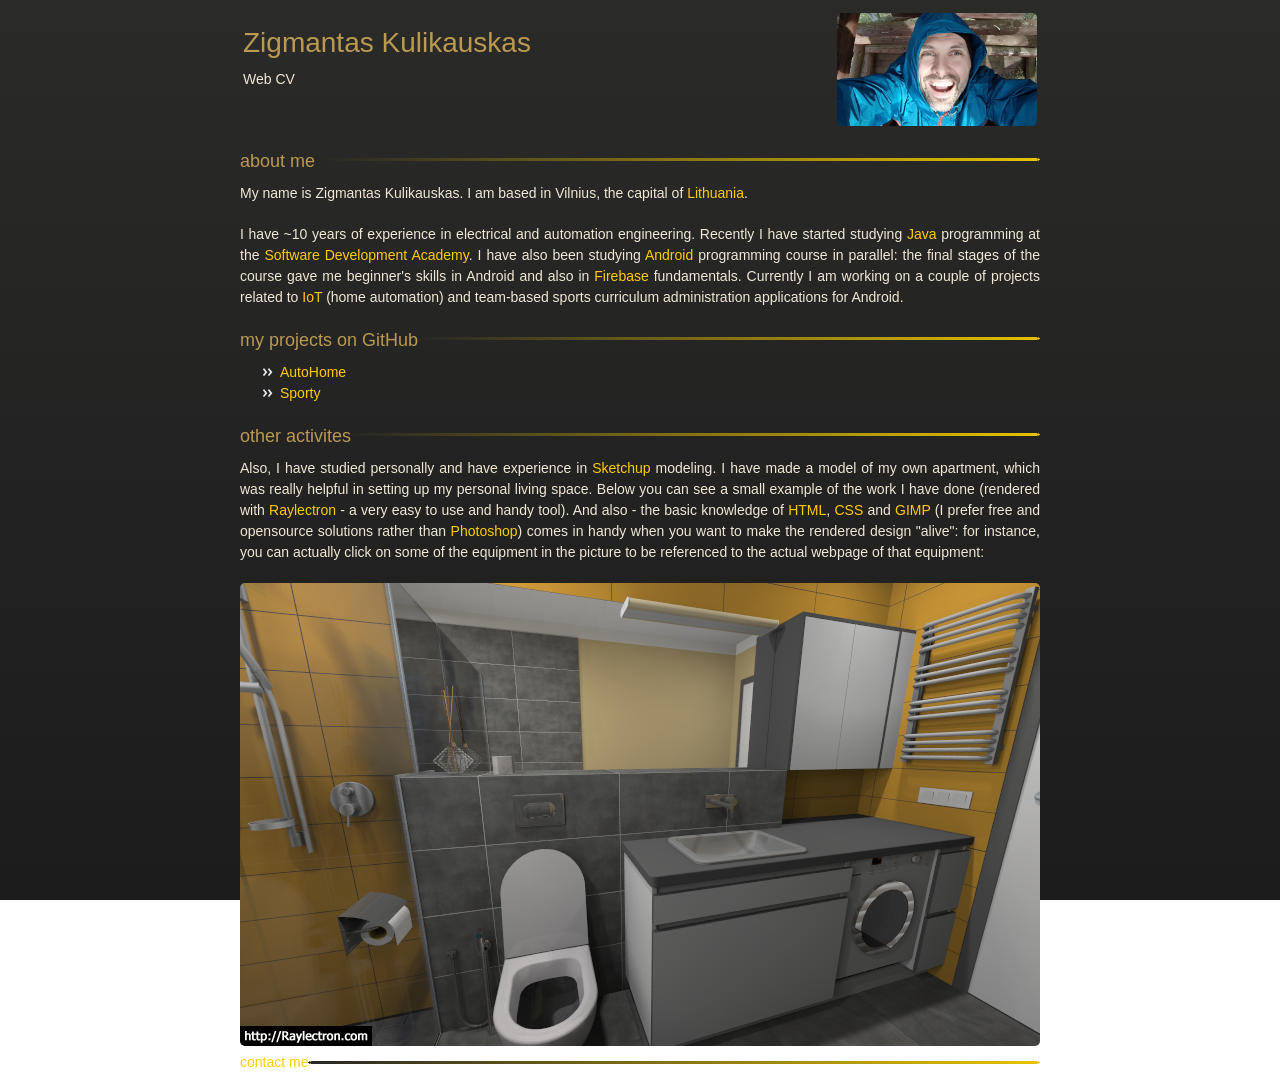
<file: index.html>
<!DOCTYPE html>
<html lang="en">
    <head>
        <link rel="stylesheet" type="text/css" href="assets/css/style.css">
        <meta charset="UTF-8">
        <title>Zigmantas Kulikauskas Web CV</title>
    </head>
    <body>
        <table style="width:100%">
            <tr>
                <td><h1>Zigmantas Kulikauskas</h1>
                    <p>Web CV</p></td>
                <td><img style="float: right" src="assets/img/profile_photo.jpg" width="200" height="auto" alt=""/></td>
            </tr>
        </table>

        <div class="chapter">
            <h3>about me</h3>
            <div><img src="assets/img/divider_r2l_start.png" alt=""></div>
            <div class="div2"><img src="assets/img/divider_r2l.png" width="100%" height="3" alt=""></div>
            <div><img src="assets/img/divider_r2l_end.png" alt=""></div>
        </div>

        <p>My name is <strong>Zigmantas Kulikauskas</strong>. I am based in Vilnius, the capital of <a
                href="https://www.lithuania.travel/en/">Lithuania</a>.</p>

        <p>I have ~10 years of experience in electrical and automation engineering.

            Recently I have started studying <a href="https://www.w3schools.com/java/java_getstarted.asp">Java</a>
            programming at the <a href="https://sdacademy.lt/">Software Development Academy</a>.

            I have also been studying <a href="https://developer.android.com/">Android</a> programming course in
            parallel: the final stages of the course gave me beginner's skills in Android and also in <a
                    href="https://firebase.google.com">Firebase</a> fundamentals.

            Currently I am working on a couple of projects related to <a
                    href="https://en.wikipedia.org/wiki/Internet_of_things">IoT</a> (home automation) and team-based
            sports curriculum administration applications for Android.</p>

        <div class="chapter">
            <h3>my projects on GitHub</h3>
            <div><img src="assets/img/divider_r2l_start.png" alt=""></div>
            <div class="div2"><img src="assets/img/divider_r2l.png" width="100%" height="3" alt=""></div>
            <div><img src="assets/img/divider_r2l_end.png" alt=""></div>
        </div>

        <ul>
            <li><a href="https://github.com/lemontini/AutoHome">AutoHome</a></li>
            <li><a href="https://github.com/lemontini/Sporty">Sporty</a></li>
        </ul>

        <div class="chapter">
            <h3>other activites</h3>
            <div><img src="assets/img/divider_r2l_start.png" alt=""></div>
            <div class="div2"><img src="assets/img/divider_r2l.png" width="100%" height="3" alt=""></div>
            <div><img src="assets/img/divider_r2l_end.png" alt=""></div>
        </div>

        <p>Also, I have studied personally and have experience in <a href="https://www.sketchup.com/">Sketchup</a>
            modeling. I have made a model of my own apartment, which was really helpful in setting up my personal living
            space. Below you can see a small example of the work I have done (rendered with <a
                    href="http://raylectron.com/webver2">Raylectron</a>
            - a very easy to use and handy tool). And also - the basic knowledge of <a
                    href="https://www.w3schools.com/html">HTML</a>,
            <a href="http://www.w3schools.com/css">CSS</a> and <a href="http:///www.gimp.org">GIMP</a> (I prefer free
            and opensource solutions rather than <a href="https://www.adobe.com/products/photoshop.html">Photoshop</a>)
            comes in handy when you want to make the rendered design "alive": for instance, you can actually click on
            some of the
            equipment in the picture to be referenced to the actual webpage of that equipment:</p>

        <img id="wc" src="assets/img/centriukasxl_wc.png" usemap="#map" alt=""/>
        <map name="map">
            <area shape="poly" coords="251,444,262,376,258,292,284,267,323,264,348,293,350,359,362,415,345,463,260,462"
                  alt=""
                  href="https://www.voniaplius.lt/viega-eco-plus-unitazo-remas-su-visign-for-style-10-chromuotu-mygtuku-bei-duravit-me-by-starck-compact-rimless-unitazo-komplektas"/>
            <area shape="poly" coords="380,33,380,25,387,13,539,36,540,44,523,53" alt=""
                  href="https://www.ekoliumenas.lt/veidrodzio-apsvietimo/sieninis-sviestuvas-jasper-led-60-12w-042051212-ip44-9413-lucide_04205-12-12.html"/>
            <area shape="poly" coords="658,179,684,38,797,1,799,6,756,182" alt=""
                  href="https://stilingavonia.lt/gyvatukai/plieniniai-dziovintuvai-kombinuoti-arba-elektriniai/terma-alex-ranksluoscio-dziovintuvas#/45-dziovintuvo_radiatoriaus_spalva-balta/358-dziovintuvo_radiatoriaus_dydis-760x400"/>
            <area shape="poly" coords="595,397,611,277,696,266,672,375" alt=""
                  href="https://www.tvguru.lt/imontuojama-i-baldus-buitine-technika/imontuojamos-skalbimo-masinos/electrolux-ewg147540w/"/>
            <area shape="poly" coords="464,210,464,227,496,225,495,210" alt=""
                  href="https://www.voniaplius.lt/hansgrohe-potinkinis-maisytuvas-praustuvui-165-mm-talis-s"/>
            <area shape="poly" coords="425,253,518,246,574,268,567,271,456,283,427,259" alt=""
                  href="http://www.tausana.lt/ileidziami-i-balda/staciakampis-ileidziamas-praustuvas-vitra-s20-1396.html#/matmenys-550x370"/>
            <area shape="poly" coords="681,203,676,219,729,227,733,208" alt=""
                  href="https://vilmaelectric.lt/produkto-kategorija/express-xp-500/produktai/"/>
        </map>

        <div class="chapter">
            <a href="mailto:lemontini@gmail.com">contact me</a>
            <div><img src="assets/img/divider_r2l_start.png" alt=""></div>
            <div class="div2"><img src="assets/img/divider_r2l.png" width="100%" height="3" alt=""></div>
            <div><img src="assets/img/divider_r2l_end.png" alt=""></div>
        </div>

        <script src="https://ajax.googleapis.com/ajax/libs/jquery/3.4.1/jquery.min.js"></script>
        <script src="js/jquery.rwdImageMaps.min.js"></script>
        <script>
            // $(document).ready(function (e) {
            $('img[usemap]').rwdImageMaps();

            // $('area').on('click', function () {
            //     alert($(this).attr('alt') + ' clicked');
            // });
            // });
        </script>

    </body>
</html>
</file>
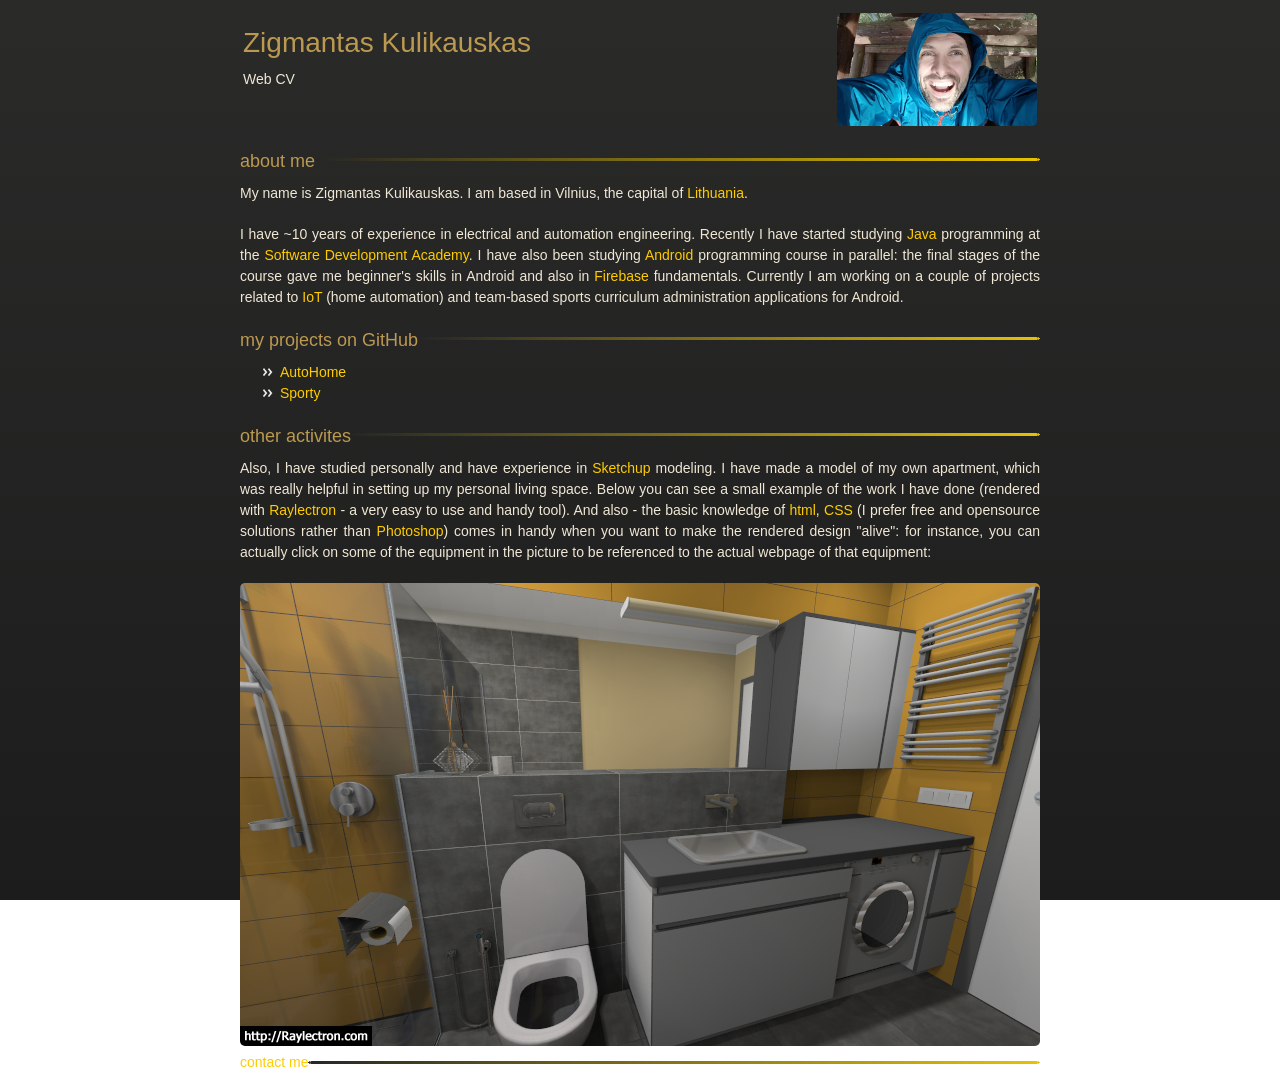
<file: src/index.html>
<!DOCTYPE html>
<html lang="en">
    <head>
        <link rel="stylesheet" type="text/css" href="assets/css/style.css">
        <meta charset="UTF-8">
        <title>Zigmantas Kulikauskas Web CV</title>
    </head>
    <body>
        <table style="width:100%">
            <tr>
                <td><h1>Zigmantas Kulikauskas</h1>
                    <p>Web CV</p></td>
                <td><img style="float: right" src="assets/img/profile_photo.jpg" width="200" height="auto" alt=""/></td>
            </tr>
        </table>

        <div class="chapter">
            <h3>about me</h3>
            <div><img src="assets/img/divider_r2l_start.png" alt=""></div>
            <div class="div2"><img src="assets/img/divider_r2l.png" width="100%" height="3" alt=""></div>
            <div><img src="assets/img/divider_r2l_end.png" alt=""></div>
        </div>

        <p>My name is <strong>Zigmantas Kulikauskas</strong>. I am based in Vilnius, the capital of <a
                href="https://www.w3schools.com/java/java_getstarted.asp">Lithuania</a>.</p>

        <p>I have ~10 years of experience in electrical and automation engineering.

            Recently I have started studying <a href="https://www.w3schools.com/java/java_getstarted.asp">Java</a>
            programming at the <a href="https://sdacademy.lt/">Software Development Academy</a>.

            I have also been studying <a href="https://developer.android.com/">Android</a> programming course in
            parallel: the final stages of the course gave me beginner's skills in Android and also in <a
                    href="https://firebase.google.com">Firebase</a> fundamentals.

            Currently I am working on a couple of projects related to <a
                    href="https://en.wikipedia.org/wiki/Internet_of_things">IoT</a> (home automation) and team-based
            sports curriculum administration applications for Android.</p>

        <div class="chapter">
            <h3>my projects on GitHub</h3>
            <div><img src="assets/img/divider_r2l_start.png" alt=""></div>
            <div class="div2"><img src="assets/img/divider_r2l.png" width="100%" height="3" alt=""></div>
            <div><img src="assets/img/divider_r2l_end.png" alt=""></div>
        </div>

        <ul>
            <li><a href="https://github.com/lemontini/AutoHome">AutoHome</a></li>
            <li><a href="https://github.com/lemontini/Sporty">Sporty</a></li>
        </ul>

        <div class="chapter">
            <h3>other activites</h3>
            <div><img src="assets/img/divider_r2l_start.png" alt=""></div>
            <div class="div2"><img src="assets/img/divider_r2l.png" width="100%" height="3" alt=""></div>
            <div><img src="assets/img/divider_r2l_end.png" alt=""></div>
        </div>

        <p>Also, I have studied personally and have experience in <a href="https://www.sketchup.com/">Sketchup</a>
            modeling. I have made a model of my own apartment, which was really helpful in setting up my personal living
            space. Below you can see a small example of the work I have done (rendered with <a
                    href="http://raylectron.com/webver2/">Raylectron</a>
            - a very easy to use and handy tool). And also - the basic knowledge of <a
                    href="https://www.w3schools.com/html/">html</a>,
            <a href="https://www.w3schools.com/css/) and [GIMP](https://www.gimp.org/">CSS</a> (I prefer free and
            opensource solutions rather than <a
                    href="https://www.adobe.com/products/photoshop.html?gclid=Cj0KCQjw8svsBRDqARIsAHKVyqHvKKyEnUodVeuAS8959FOMjsDeeWVAAFgrIzL3i5NKNW2c9I11sl0aAmMiEALw_wcB&sdid=KKQIL&mv=search&ef_id=Cj0KCQjw8svsBRDqARIsAHKVyqHvKKyEnUodVeuAS8959FOMjsDeeWVAAFgrIzL3i5NKNW2c9I11sl0aAmMiEALw_wcB:G:s&s_kwcid=AL!3085!3!247411118845!e!!g!!photoshop">Photoshop</a>)
            comes in handy when you want to make the rendered design "alive": for instance, you can actually click on some of the
            equipment in the picture to be referenced to the actual webpage of that equipment:</p>

        <img id="wc" src="assets/img/centriukasxl_wc.png" usemap="#map" alt=""/>
        <map name="map">
            <area shape="poly" coords="251,444,262,376,258,292,284,267,323,264,348,293,350,359,362,415,345,463,260,462"
                  alt=""
                  href="https://www.voniaplius.lt/viega-eco-plus-unitazo-remas-su-visign-for-style-10-chromuotu-mygtuku-bei-duravit-me-by-starck-compact-rimless-unitazo-komplektas"/>
            <area shape="poly" coords="380,33,380,25,387,13,539,36,540,44,523,53" alt=""
                  href="https://www.ekoliumenas.lt/veidrodzio-apsvietimo/sieninis-sviestuvas-jasper-led-60-12w-042051212-ip44-9413-lucide_04205-12-12.html"/>
            <area shape="poly" coords="658,179,684,38,797,1,799,6,756,182" alt=""
                  href="https://stilingavonia.lt/gyvatukai/plieniniai-dziovintuvai-kombinuoti-arba-elektriniai/terma-alex-ranksluoscio-dziovintuvas#/45-dziovintuvo_radiatoriaus_spalva-balta/358-dziovintuvo_radiatoriaus_dydis-760x400"/>
            <area shape="poly" coords="595,397,611,277,696,266,672,375" alt=""
                  href="https://www.tvguru.lt/imontuojama-i-baldus-buitine-technika/imontuojamos-skalbimo-masinos/electrolux-ewg147540w/"/>
            <area shape="poly" coords="464,210,464,227,496,225,495,210" alt=""
                  href="https://www.voniaplius.lt/hansgrohe-potinkinis-maisytuvas-praustuvui-165-mm-talis-s"/>
            <area shape="poly" coords="425,253,518,246,574,268,567,271,456,283,427,259" alt=""
                  href="http://www.tausana.lt/ileidziami-i-balda/staciakampis-ileidziamas-praustuvas-vitra-s20-1396.html#/matmenys-550x370"/>
            <area shape="poly" coords="681,203,676,219,729,227,733,208" alt=""
                  href="https://vilmaelectric.lt/produkto-kategorija/express-xp-500/produktai/"/>
        </map>

        <div class="chapter">
            <a href="mailto:lemontini@gmail.com">contact me</a>
            <div><img src="assets/img/divider_r2l_start.png" alt=""></div>
            <div class="div2"><img src="assets/img/divider_r2l.png" width="100%" height="3" alt=""></div>
            <div><img src="assets/img/divider_r2l_end.png" alt=""></div>
        </div>

        <script src="https://ajax.googleapis.com/ajax/libs/jquery/3.4.1/jquery.min.js"></script>
        <script src="js/jquery.rwdImageMaps.min.js"></script>
        <script>
            // $(document).ready(function (e) {
            $('img[usemap]').rwdImageMaps();

            // $('area').on('click', function () {
            //     alert($(this).attr('alt') + ' clicked');
            // });
            // });
        </script>

    </body>
</html>
</file>
<file: assets/css/style.css>
body {
    max-width: 800px;
    margin: auto;
    padding: 10px;
    font: 14px/1.5 "OpenSansRegular", "Helvetica Neue", Helvetica, Arial, sans-serif;
    color: #f0e7d5;
    font-weight: normal;
    background: #252525;
    background-attachment: fixed !important;
    background: linear-gradient(#2a2a29, #1c1c1c);
}

#wc {
    width: 100%;
    height: auto;
    border: 5px;
    border-radius: 5px;
}

img {
    border-radius: 5px;
    align-items: center;
}

h1, h2, h3, h4, h5, h6 {
    color: #e8e8e8;
    /*padding-top: 10px;*/
    /*padding-bottom: 10px;*/
    margin: 0 0 10px;
    font-family: 'OpenSansRegular', "Helvetica Neue", Helvetica, Arial, sans-serif;
    font-weight: normal;
}

p, ul, ol, table, pre, dl {
    text-align: justify;
    margin: 0 0 20px;
}

h1, h2, h3 {
    line-height: 1.1;
    color: #bb9950;
}

h1 {
    font-size: 28px;
}

h2 {
    font-size: 24px;
}

h3 {
    font-size: 18px;
    line-height: 24px;
    font-family: 'OpenSansRegular', "Helvetica Neue", Helvetica, Arial, sans-serif !important;
    /*font-weight: normal;*/
    color: #bb9950;
    font-weight: normal;
}

h4, h5, h6 {
    color: #e8e8e8;
}

a {
    color: #fc0;
    font-weight: 400;
    text-decoration: none;
}

a :hover {
    color: #ffeb9b;
}

a small {
    font-size: 11px;
    color: #666;
    margin-top: -0.6em;
    display: block;
}

ul {
    list-style-image: url('../img/bullet.png');
}

strong {
    font-family: 'OpenSansBold', "Helvetica Neue", Helvetica, Arial, sans-serif !important;
    font-weight: normal;
}



.chapter {
    display:flex;
    width:100%;
    overflow:hidden;
    color: #e8e8e8;
}

.div2 {
    flex: 1 1 auto;
}

div img {
    vertical-align: middle;
}
</file>
<file: src/assets/css/style.css>
body {
    max-width: 800px;
    margin: auto;
    padding: 10px;
    font: 14px/1.5 "OpenSansRegular", "Helvetica Neue", Helvetica, Arial, sans-serif;
    color: #f0e7d5;
    font-weight: normal;
    background: #252525;
    background-attachment: fixed !important;
    background: linear-gradient(#2a2a29, #1c1c1c);
}

#wc {
    width: 100%;
    height: auto;
    border: 5px;
    border-radius: 5px;
}

img {
    border-radius: 5px;
    align-items: center;
}

h1, h2, h3, h4, h5, h6 {
    color: #e8e8e8;
    /*padding-top: 10px;*/
    /*padding-bottom: 10px;*/
    margin: 0 0 10px;
    font-family: 'OpenSansRegular', "Helvetica Neue", Helvetica, Arial, sans-serif;
    font-weight: normal;
}

p, ul, ol, table, pre, dl {
    text-align: justify;
    margin: 0 0 20px;
}

h1, h2, h3 {
    line-height: 1.1;
    color: #bb9950;
}

h1 {
    font-size: 28px;
}

h2 {
    font-size: 24px;
}

h3 {
    font-size: 18px;
    line-height: 24px;
    font-family: 'OpenSansRegular', "Helvetica Neue", Helvetica, Arial, sans-serif !important;
    /*font-weight: normal;*/
    color: #bb9950;
    font-weight: normal;
}

h4, h5, h6 {
    color: #e8e8e8;
}

a {
    color: #fc0;
    font-weight: 400;
    text-decoration: none;
}

a :hover {
    color: #ffeb9b;
}

a small {
    font-size: 11px;
    color: #666;
    margin-top: -0.6em;
    display: block;
}

ul {
    list-style-image: url('../img/bullet.png');
}

strong {
    font-family: 'OpenSansBold', "Helvetica Neue", Helvetica, Arial, sans-serif !important;
    font-weight: normal;
}



.chapter {
    display:flex;
    width:100%;
    overflow:hidden;
    color: #e8e8e8;
}

.div2 {
    flex: 1 1 auto;
}

div img {
    vertical-align: middle;
}
</file>
